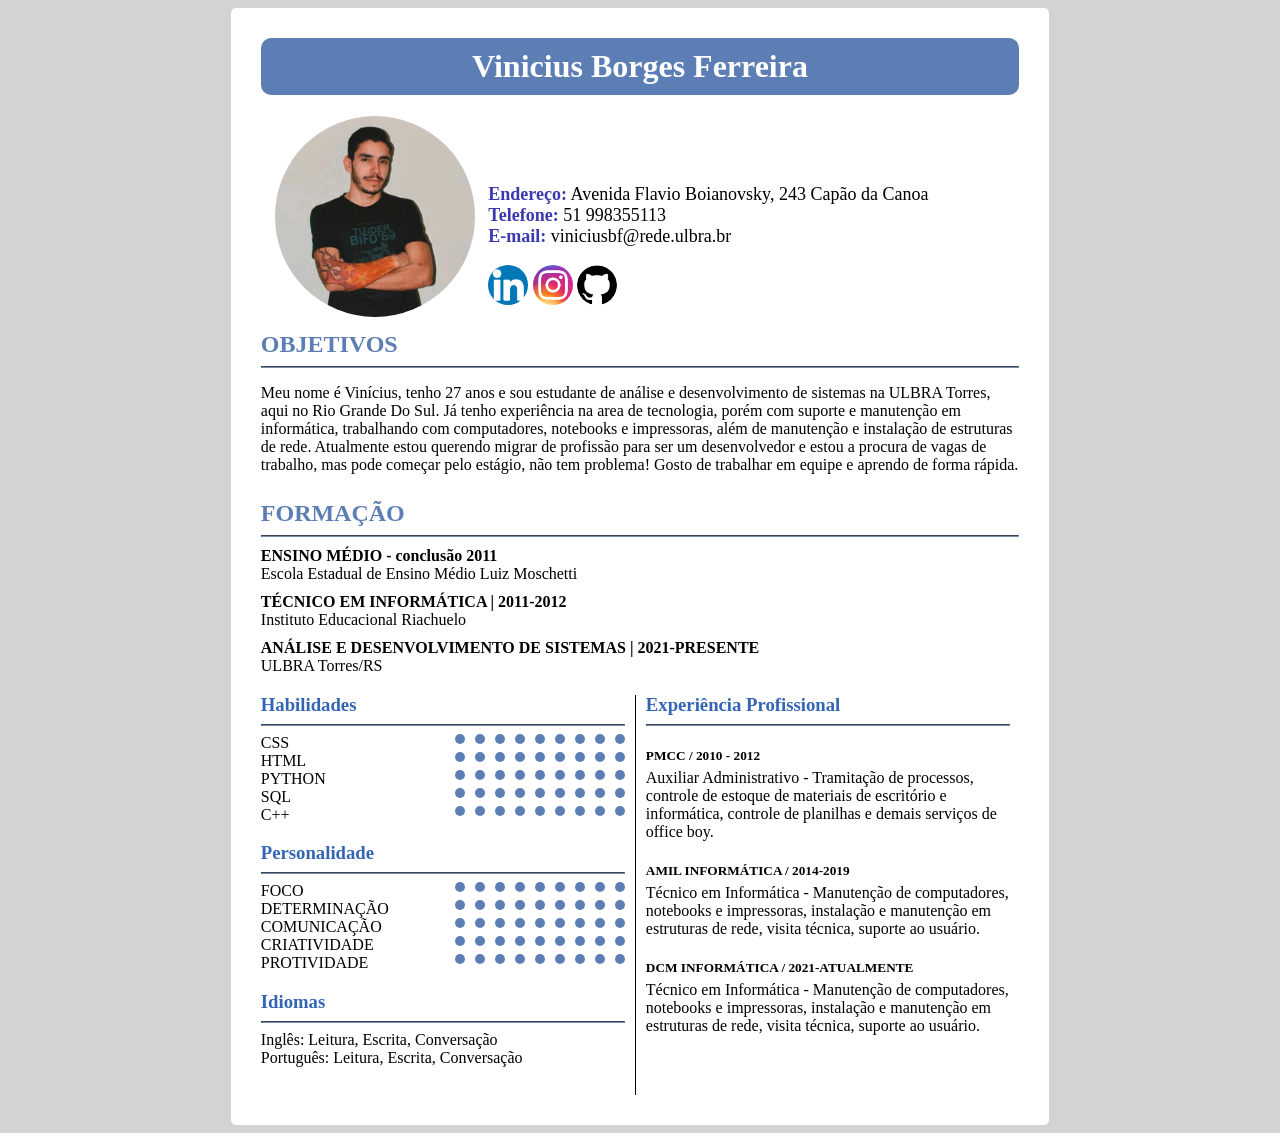
<file: Primeiro_Semeste/Introducao_Desenvolvimento_Web/aula 5/projeto_curriculo_completo/index.html>
<!DOCTYPE html>
<html lang="pt-br">
<head>
    <meta charset="UTF-8">
    <meta http-equiv="X-UA-Compatible" content="IE=edge">
    <meta name="viewport" content="width=device-width, initial-scale=1.0">
    <title>Vinicius</title>
    <link rel="stylesheet" href="assets/css/style.css">
</head>
<body>

    <div class="tudo">
        <div class="linha">
            <h1>Vinicius Borges Ferreira</h1>
        </div>
        <div class="linha">
            <div id="foto">
                <img src="assets/img/perfil.jpg" alt="">
            </div>
            <div id="dados">
                <p>
                    <span class="fonteDados">Endereço:</span> Avenida Flavio Boianovsky, 243  Capão da Canoa<br>
                    <span class="fonteDados">Telefone:</span> 51 998355113<br>
                    <span class="fonteDados">E-mail:</span>   viniciusbf@rede.ulbra.br<br>           
                </p>
                <div class="divLink">
                    <a target="blank" href="https://www.linkedin.com/in/vinicius-ferreira-4909b3230"><img class="imgLink" src="assets/img/linkedin.png" /></a>
                    <a target="blank" href="https://www.instagram.com/vinniekots/"><img class="imgLink" src="assets/img/insta2.png"/></a>
                    <a target="blank" href="https://github.com/VinnieBF"><img class="imgLink" src="assets/img/github2.png"/></a>
                </div><br>
            </div>
            <div class="linha"></div>
            
        </div>
        <div class="linha">
            <h2>OBJETIVOS</h2>
            <hr>
            <p>
                Meu nome é Vinícius, tenho 27 anos e sou estudante de análise e desenvolvimento de sistemas na ULBRA Torres, aqui no Rio Grande Do Sul.
                Já tenho experiência na area de tecnologia, porém com suporte e manutenção em informática, trabalhando com computadores, notebooks e impressoras, além de manutenção e instalação de estruturas de rede.
                Atualmente estou querendo migrar de profissão para ser um desenvolvedor e estou a procura de vagas de trabalho, mas pode começar pelo estágio, não tem problema!
                Gosto de trabalhar em equipe e aprendo de forma rápida.
            </p>
        </div>
        <div class="linha"></div>
        <div class="linha">
            <h2>FORMAÇÃO</h2>
            <hr>
            <h4>ENSINO MÉDIO - conclusão 2011</h4>
            Escola Estadual de Ensino Médio Luiz Moschetti
            <h4>TÉCNICO EM INFORMÁTICA | 2011-2012</h4>
            Instituto Educacional Riachuelo
            <h4>ANÁLISE E DESENVOLVIMENTO DE SISTEMAS | 2021-PRESENTE</h4>
            ULBRA Torres/RS
            
        </div>
        <div class="linha">
            <div id="coluna1">
                <div class="linha">
                    <h3>Habilidades</h3>
                    <hr>
                    <div class="linha"></div>
                    <div >
                        <div class="item">CSS</div><div class="dot"></div><div class="dot"></div><div class="dot"></div><div class="dot"></div><div class="dot"></div><div class="dot"></div><div class="dot"></div><div class="dot"></div><div class="dot"></div><br>
                        <div class="item">HTML</div><div class="dot"></div><div class="dot"></div><div class="dot"></div><div class="dot"></div><div class="dot"></div><div class="dot"></div><div class="dot"></div><div class="dot"></div><div class="dot"></div><br>
                        <div class="item">PYTHON</div><div class="dot"></div><div class="dot"></div><div class="dot"></div><div class="dot"></div><div class="dot"></div><div class="dot"></div><div class="dot"></div><div class="dot"></div><div class="dot"></div><br>
                        <div class="item">SQL</div><div class="dot"></div><div class="dot"></div><div class="dot"></div><div class="dot"></div><div class="dot"></div><div class="dot"></div><div class="dot"></div><div class="dot"></div><div class="dot"></div><br>
                        <div class="item">C++</div><div class="dot"></div><div class="dot"></div><div class="dot"></div><div class="dot"></div><div class="dot"></div><div class="dot"></div><div class="dot"></div><div class="dot"></div><div class="dot"></div><br>
                    </div>
                </div>
                <div class="linha">
                    <h3>Personalidade</h3>
                    <hr>
                    <div class="linha"></div>
                    <div class="item">FOCO</div><div class="dot"></div><div class="dot"></div><div class="dot"></div><div class="dot"></div><div class="dot"></div><div class="dot"></div><div class="dot"></div><div class="dot"></div><div class="dot"></div><br>
                        <div class="item">DETERMINAÇÃO</div><div class="dot"></div><div class="dot"></div><div class="dot"></div><div class="dot"></div><div class="dot"></div><div class="dot"></div><div class="dot"></div><div class="dot"></div><div class="dot"></div><br>
                        <div class="item">COMUNICAÇÃO</div><div class="dot"></div><div class="dot"></div><div class="dot"></div><div class="dot"></div><div class="dot"></div><div class="dot"></div><div class="dot"></div><div class="dot"></div><div class="dot"></div><br>
                        <div class="item">CRIATIVIDADE</div><div class="dot"></div><div class="dot"></div><div class="dot"></div><div class="dot"></div><div class="dot"></div><div class="dot"></div><div class="dot"></div><div class="dot"></div><div class="dot"></div><br>
                        <div class="item">PROTIVIDADE</div><div class="dot"></div><div class="dot"></div><div class="dot"></div><div class="dot"></div><div class="dot"></div><div class="dot"></div><div class="dot"></div><div class="dot"></div><div class="dot"></div><br>
                </div>
                <div>
                    <h3>Idiomas</h3>
                    <hr>
                    Inglês: Leitura, Escrita, Conversação<br>
                    Português: Leitura, Escrita, Conversação
                </div>
            </div>  
            <div id="coluna2"></div>
            <div id="coluna3">
                <div class="linha">
                    <h3>Experiência Profissional</h3>
                    <hr>
                    <h5>PMCC / 2010 - 2012</h5>                    
                    Auxiliar Administrativo - Tramitação de processos, controle de estoque de materiais de escritório e informática, controle de planilhas e demais serviços de office boy.<br>
                    <h5>AMIL INFORMÁTICA / 2014-2019</h5>
                    Técnico em Informática - Manutenção de computadores, notebooks e impressoras, instalação e manutenção em estruturas de rede, visita técnica, suporte ao usuário.<br>
                    <h5>DCM INFORMÁTICA / 2021-ATUALMENTE</h5>
                    Técnico em Informática - Manutenção de computadores, notebooks e impressoras, instalação e manutenção em estruturas de rede, visita técnica, suporte ao usuário.<br>
                </div>
            </div> 
            
        </div>
        <div class="linha"></div>
    </div>

</body>
</html>
</file>
<file: Primeiro_Semeste/Introducao_Desenvolvimento_Web/aula 5/projeto_curriculo_completo/assets/css/style.css>
body{
    background-color:lightgray;
}
.tudo{
    width:60%;
    border: none;
    margin: 0 auto;
    padding:30px 30px 30px 30px;
    border-radius: 5px;
    background-color:#fff;
}

.linha{
    clear:both;
    
}


h1{
    text-align: center;
    background-color:rgb(93, 126, 180);
    color:#fff;
    margin-top:0%;
    padding:10px;
    border-radius:10px;
}

img{
    max-width:200px;
    border-radius:50%
}

#foto{
    width:30%;
    float:left;
    text-align:center;
}

#dados{
    width:60%;
    float: left;
    font-size:18px;
    padding-top:50px;
   
}

.fonteDados{
    color:rgb(59, 57, 175);
    font-weight: bolder;
}

.imgLink{

    width:40px; 
    height:40px;
}

.divLink{
    float:left;
}
h2{
    color:rgb(93, 126, 180);
    margin-top:10px;
    margin-bottom:0px;
}



hr{
    border-color:rgb(121, 140, 170);
    border-width: 1px;
}

h4{
    margin-top:10px;
    margin-bottom:0px;
}

#coluna1{
    float:left;
    width:48%;
    padding-right: 10px;
}

#coluna2{
    float:left;
    width:1px;
    height:400px;
    background-color: black;
    margin-top:20px;
    margin-bottom:0px;
}

#coluna3{
    float:left;
    width:48%; 
    padding-left:10px;
}

h3{
    color:rgb(52, 101, 180);
    margin-bottom:0px;
}

.dot{
    height:10px;
    width:10px;
    background-color:rgb(93, 126, 180);
    border-radius:50%;
    float:right;
    margin-left:10px;
}

.item{
    float:left;
}

h5{
    margin-bottom:5px;
}

#h3Div{
    display:inline-block;
    float:left;
}

#linhaDiv{
    display:inline-block;
    float:left;
}
</file>
